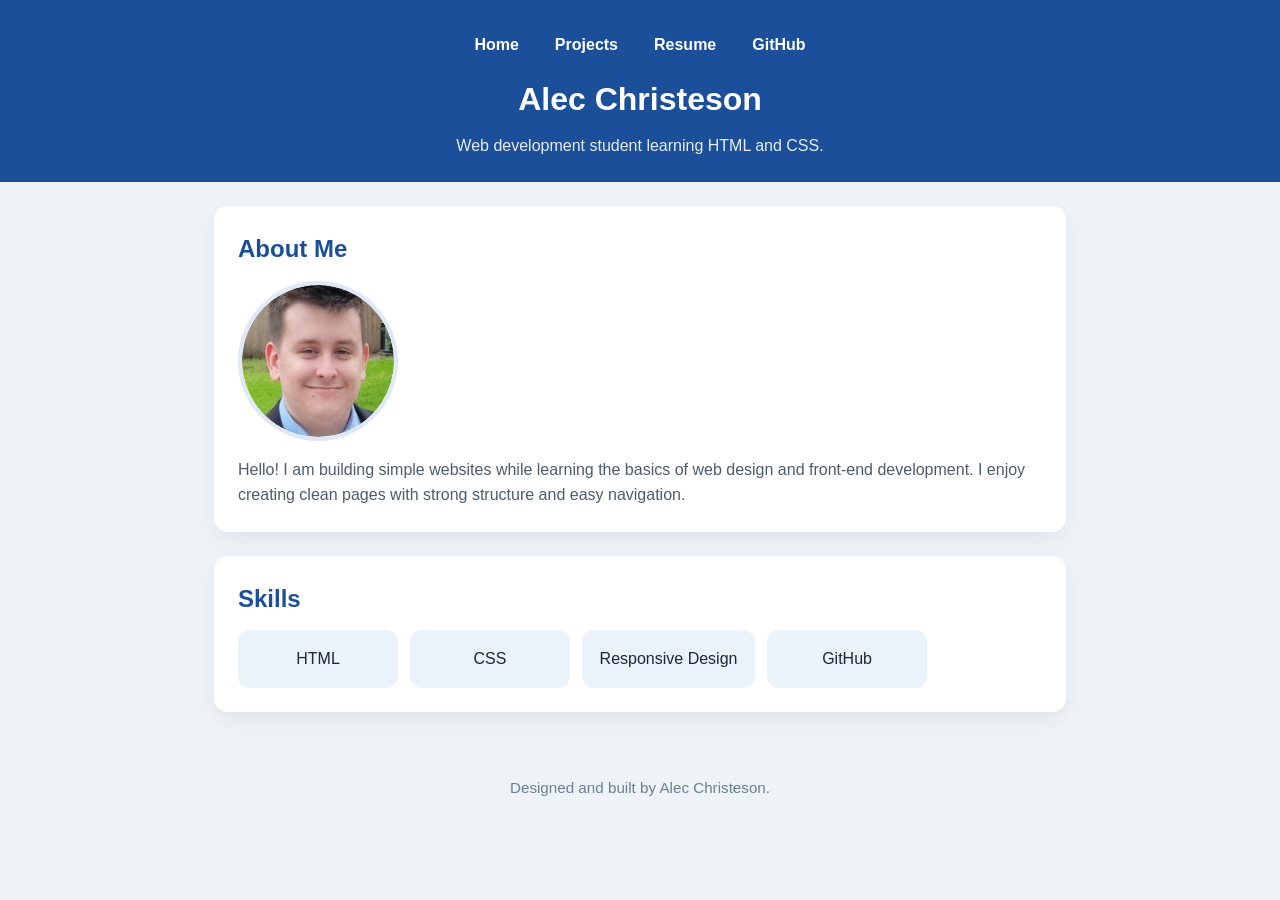
<file: index.html>
<!DOCTYPE html>
<html lang="en">
<head>
    <meta charset="UTF-8">
    <meta name="viewport" content="width=device-width, initial-scale=1.0">
    <title>Alec Christeson | Portfolio</title>
    <link rel="stylesheet" href="style.css">
</head>
<body>
    <header class="hero">
        <nav class="navbar" aria-label="Main navigation">
            <ul class="nav-links">
                <li><a href="index.html">Home</a></li>
                <li><a href="projects.html">Projects</a></li>
                <li><a href="resume.html">Resume</a></li>
                <li><a href="https://github.com/Knight-006" target="_blank" rel="noreferrer noopener">GitHub</a></li>
            </ul>
        </nav>

        <div class="hero-content">
            <h1>Alec Christeson</h1>
            <p>Web development student learning HTML and CSS.</p>
        </div>
    </header>

    <main>
        <section class="section">
            <h2>About Me</h2>
            <div class="text-row">
                <div class="bio-image">
                    <img src="img/alec.jpg" alt="Alec Christeson">
                </div>
                <div class="about-text">
                    <p>Hello! I am building simple websites while learning the basics of web design and front-end development. I enjoy creating clean pages with strong structure and easy navigation.</p>
                </div>
            </div>
        </section>

        <section class="section">
            <h2>Skills</h2>
            <div class="card-container">
                <span class="card">HTML</span>
                <span class="card">CSS</span>
                <span class="card">Responsive Design</span>
                <span class="card">GitHub</span>
            </div>
        </section>
    </main>

    <footer>
        <p>Designed and built by Alec Christeson.</p>
    </footer>
</body>
</html>
</file>
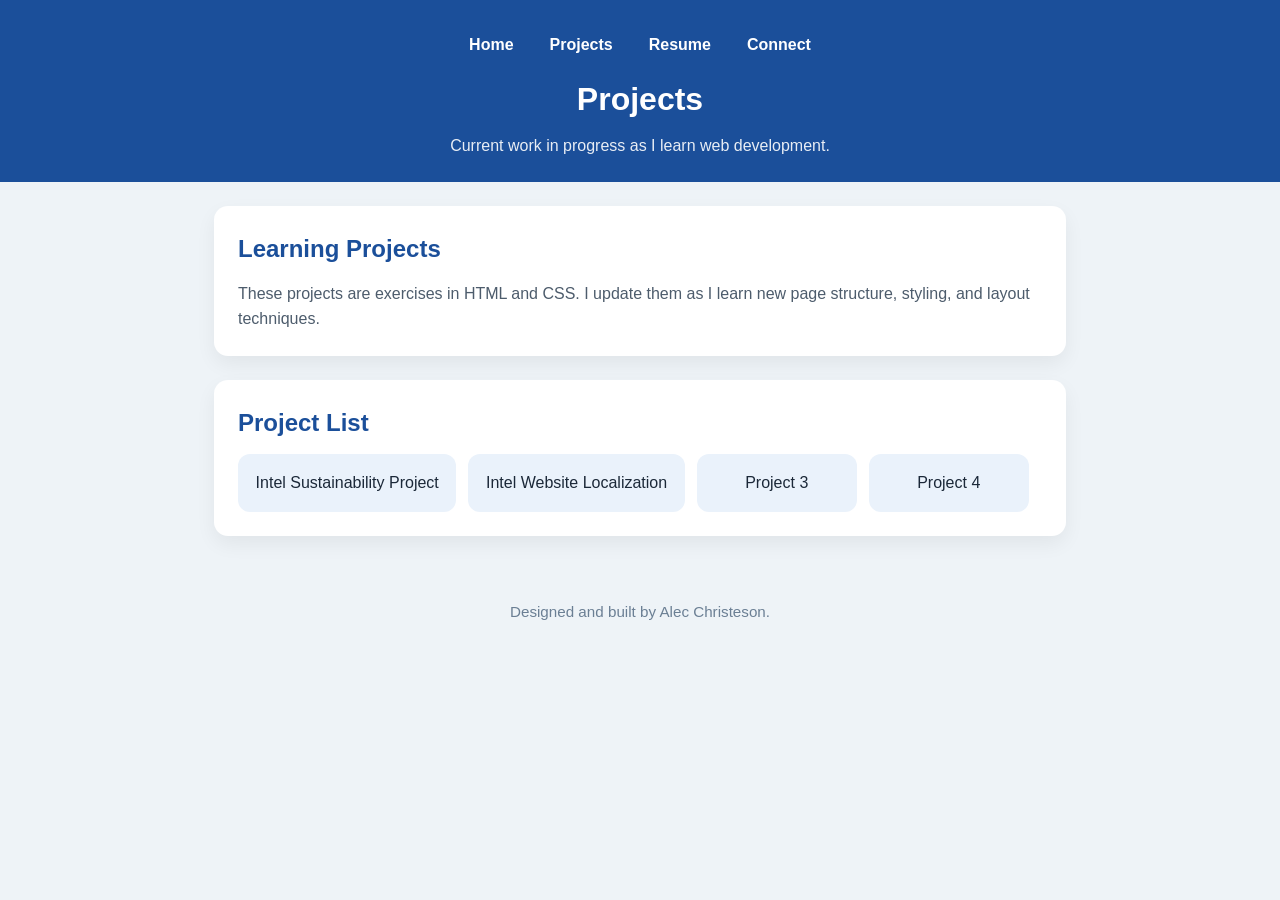
<file: projects.html>
<!DOCTYPE html>
<html lang="en">
<head>
    <meta charset="UTF-8">
    <meta name="viewport" content="width=device-width, initial-scale=1.0">
    <title>Projects | Alec Christeson</title>
    <link rel="stylesheet" href="style.css">
</head>
<body>
    <header class="hero">
        <nav class="navbar" aria-label="Main navigation">
            <ul class="nav-links">
                <li><a href="index.html">Home</a></li>
                <li><a href="projects.html">Projects</a></li>
                <li><a href="resume.html">Resume</a></li>
                <li><a href="https://github.com/Knight-006" target="_blank" rel="noreferrer noopener">Connect</a></li>
            </ul>
        </nav>
        <div class="hero-content">
            <h1>Projects</h1>
            <p>Current work in progress as I learn web development.</p>
        </div>
    </header>

    <main>
        <section class="section">
            <h2>Learning Projects</h2>
            <p>These projects are exercises in HTML and CSS. I update them as I learn new page structure, styling, and layout techniques.</p>
        </section>

        <section class="section">
            <h2>Project List</h2>
            <div class="card-container">
                <a class="card" href="https://knight-006.github.io/02-prj-intel-sustainability/" target="_blank" rel="noreferrer noopener">Intel Sustainability Project</a>
                <a class="card" href="https://knight-006.github.io/03-prj-intel-sustainability/" target="_blank" rel="noreferrer noopener">Intel Website Localization</a>
                <span class="card">Project 3</span>
                <span class="card">Project 4</span>
            </div>
        </section>
    </main>

    <footer>
        <p>Designed and built by Alec Christeson.</p>
    </footer>
</body>
</html>
</file>
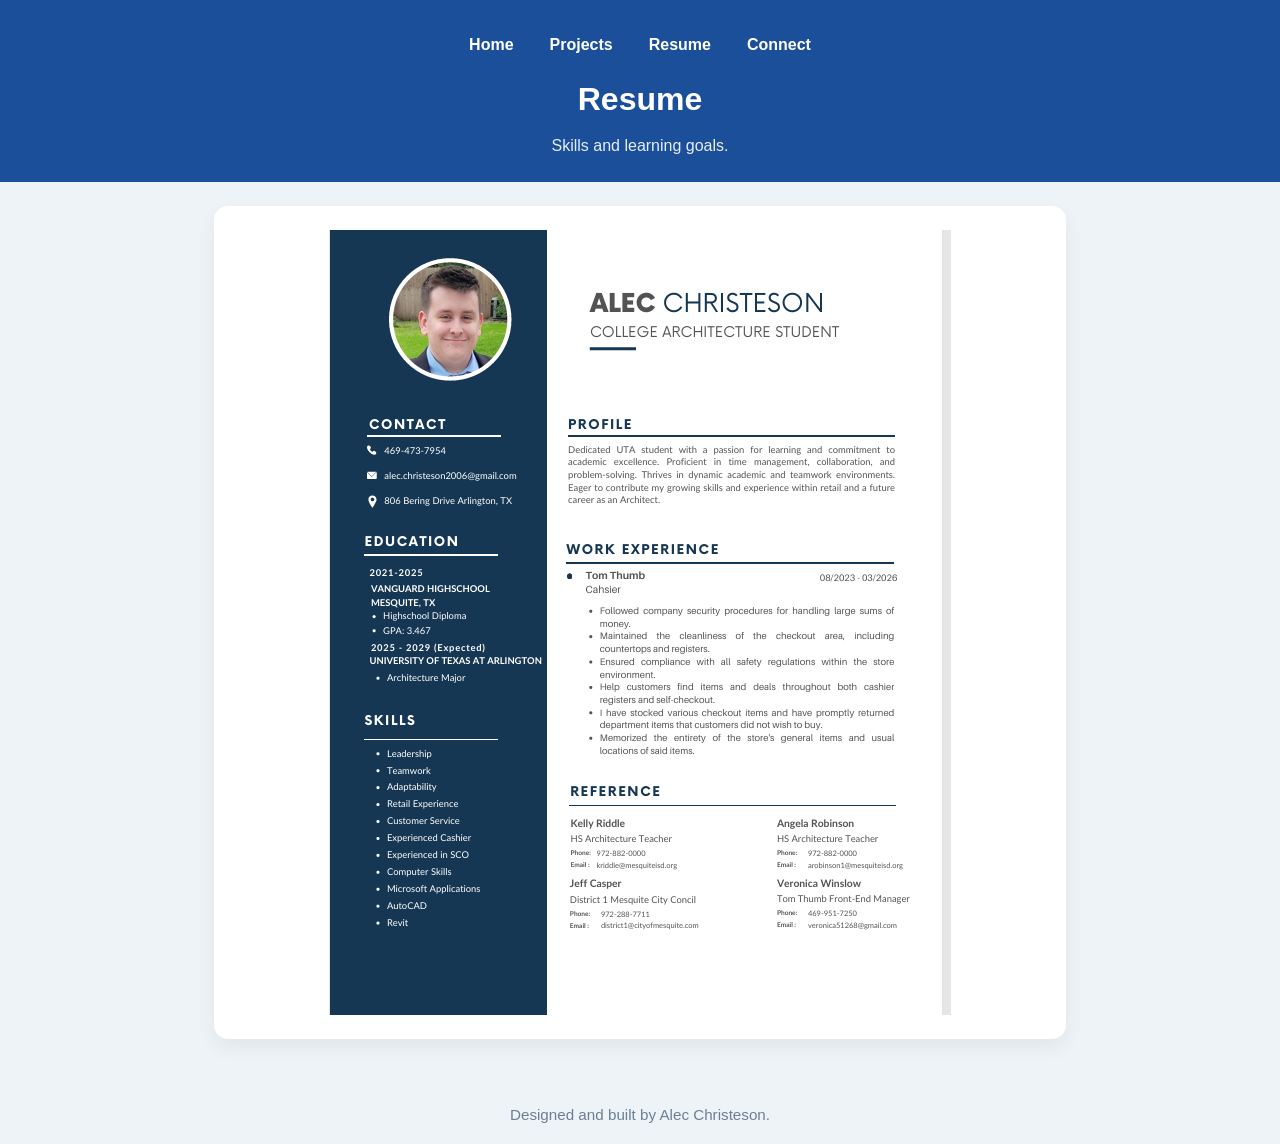
<file: resume.html>
<!DOCTYPE html>
<html lang="en">
<head>
    <meta charset="UTF-8">
    <meta name="viewport" content="width=device-width, initial-scale=1.0">
    <title>Resume | Alec Christeson</title>
    <link rel="stylesheet" href="style.css">
</head>
<body>
    <header class="hero">
        <nav class="navbar" aria-label="Main navigation">
            <ul class="nav-links">
                <li><a href="index.html">Home</a></li>
                <li><a href="projects.html">Projects</a></li>
                <li><a href="resume.html">Resume</a></li>
                <li><a href="https://github.com/Knight-006" target="_blank" rel="noreferrer noopener">Connect</a></li>
            </ul>
        </nav>
        <div class="hero-content">
            <h1>Resume</h1>
            <p>Skills and learning goals.</p>
        </div>
    </header>

    <main>
        <section class="section">
            <img src="img/Resume.png" alt="Resume screenshot" class="resume-image">
        </section>
    </main>

    <footer>
        <p>Designed and built by Alec Christeson.</p>
    </footer>
</body>
</html>
</file>
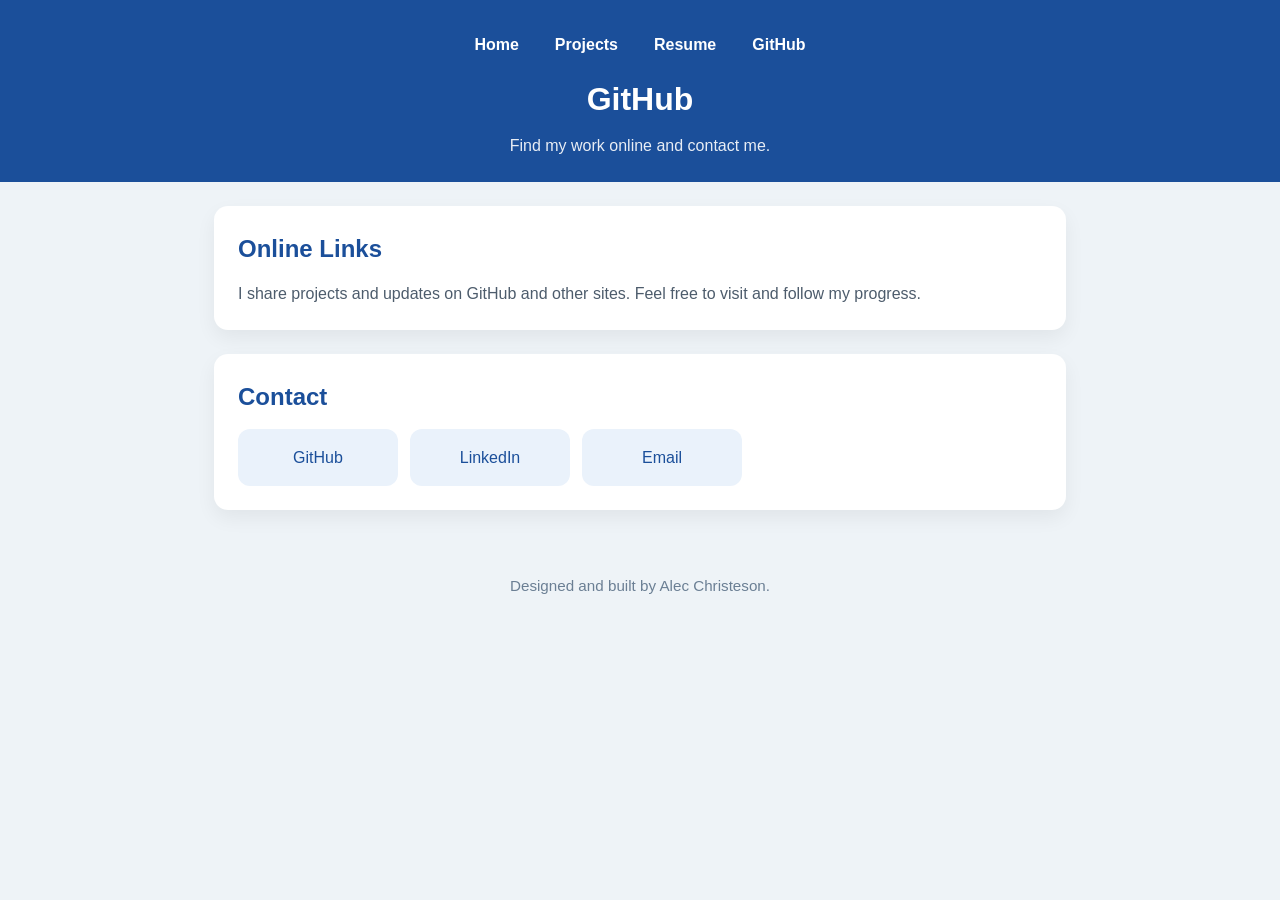
<file: socials.html>
<!DOCTYPE html>
<html lang="en">
<head>
    <meta charset="UTF-8">
    <meta name="viewport" content="width=device-width, initial-scale=1.0">
    <title>GitHub | Alec Christeson</title>
    <link rel="stylesheet" href="style.css">
</head>
<body>
    <header class="hero">
        <nav class="navbar" aria-label="Main navigation">
            <ul class="nav-links">
                <li><a href="index.html">Home</a></li>
                <li><a href="projects.html">Projects</a></li>
                <li><a href="resume.html">Resume</a></li>
                <li><a href="https://github.com/Knight-006" target="_blank" rel="noreferrer noopener">GitHub</a></li>
            </ul>
        </nav>
        <div class="hero-content">
            <h1>GitHub</h1>
            <p>Find my work online and contact me.</p>
        </div>
    </header>

    <main>
        <section class="section">
            <h2>Online Links</h2>
            <p>I share projects and updates on GitHub and other sites. Feel free to visit and follow my progress.</p>
        </section>

        <section class="section">
            <h2>Contact</h2>
            <div class="card-container">
                <span class="card"><a href="https://github.com" target="_blank">GitHub</a></span>
                <span class="card"><a href="https://linkedin.com" target="_blank">LinkedIn</a></span>
                <span class="card"><a href="mailto:your.email@example.com">Email</a></span>
            </div>
        </section>
    </main>

    <footer>
        <p>Designed and built by Alec Christeson.</p>
    </footer>
</body>
</html>
</file>
<file: style.css>
* {
    box-sizing: border-box;
    margin: 0;
    padding: 0;
}

html {
    scroll-behavior: smooth;
}

body {
    min-height: 100vh;
    font-family: Arial, Helvetica, sans-serif;
    line-height: 1.6;
    background: #eef3f7;
    color: #1b2838;
}

img {
    display: block;
    max-width: 100%;
    height: auto;
}

.resume-image {
    margin: 0 auto;
    display: block;
}

a {
    color: #1b4f9a;
    text-decoration: none;
}

header.hero {
    background: #1b4f9a;
    color: #ffffff;
    text-align: center;
    padding: 2rem 1rem 1.5rem;
}

.navbar {
    margin-bottom: 1rem;
}

.nav-links {
    list-style: none;
    display: flex;
    flex-wrap: wrap;
    justify-content: center;
    gap: 0.75rem;
    padding: 0;
}

.nav-links a {
    color: #ffffff;
    font-weight: bold;
    padding: 0.5rem 0.75rem;
}

.hero-content h1 {
    font-size: 2rem;
    margin-bottom: 0.5rem;
}

.hero-content p {
    max-width: 30rem;
    margin: 0 auto;
    font-size: 1rem;
    opacity: 0.9;
}

main {
    max-width: 900px;
    margin: 0 auto;
    padding: 1.5rem;
}

.section {
    background: #ffffff;
    border-radius: 14px;
    padding: 1.5rem;
    margin-bottom: 1.5rem;
    box-shadow: 0 8px 20px rgba(0, 0, 0, 0.06);
}

.section h2 {
    color: #1b4f9a;
    margin-bottom: 0.75rem;
    font-size: 1.5rem;
}

.section p {
    color: #4d5c6c;
}

.text-row {
    display: flex;
    flex-wrap: wrap;
    gap: 1rem;
    align-items: center;
}

.bio-image {
    flex: 0 0 160px;
    width: 160px;
    height: 160px;
    border-radius: 50%;
    overflow: hidden;
    border: 4px solid #dfe8f6;
}

.bio-image img {
    width: 100%;
    height: 100%;
    object-fit: cover;
    display: block;
    border-radius: 50%;
}

.text-row > .about-text {
    flex: 1 1 auto;
}

.card-container {
    display: flex;
    flex-wrap: wrap;
    gap: 0.75rem;
}

.card {
    background: #eaf2fb;
    color: #1b2838;
    padding: 1rem 1.1rem;
    border-radius: 12px;
    display: inline-block;
    min-width: 10rem;
    text-align: center;
}

footer {
    text-align: center;
    padding: 1rem;
    color: #6b7f94;
    font-size: 0.95rem;
}

@media (max-width: 680px) {
    .nav-links {
        flex-direction: column;
    }

    .text-row {
        flex-direction: column;
    }

    .card {
        width: 100%;
    }
}
</file>
